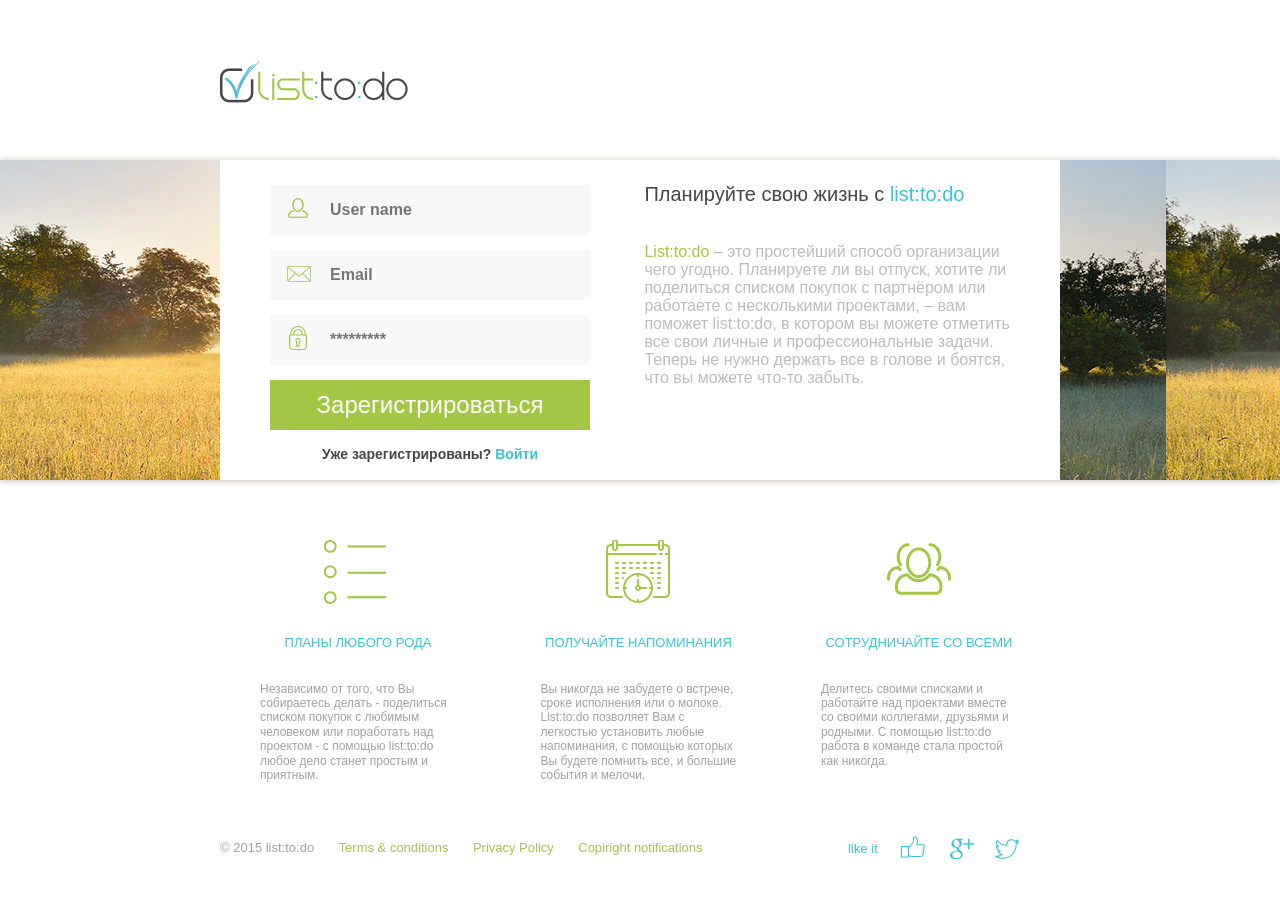
<file: index.html>
<!DOCTYPE html>
<html>
<head>
	<meta charset="UTF-8">
	<title>list:to:do</title>
	<link rel="stylesheet" href="main.css">
	<link rel="shortcut icon" type="image/x-icon" href="images/favicon.ico">
</head>
<body>
	<div class="header"><a href="#"><img src="images/logo.png" alt="" ></a></div>
	<div class="center">
		<div class="center-container">
			<div class="form">
				
					<form action="todo.html" class="register-form" id="reg-form">
						<input required type="text" placeholder="User name" \>
						<input required class = "email" type="email" placeholder="Email" \>
						<input required class = "password" type="password" placeholder="*********" \>
						<input type="Submit" value="Зарегистрироваться" class="submit"\>
						<div class = "question">Уже зарегистрированы? <a data-action=1>Войти</a></div>
					</form>
				<!-- .register-form -->
				
					<form action="todo.html" class="login-form">
						<input required type="text" placeholder="User name" \>
						<input required class = "password" type="password" placeholder="*********" \>
						<input type="Submit" value="Войти" class="submit"\>
						<div class = "question">Еще не зарегистрированы? <a data-action=1>Зарегистрироваться</a></div>
					</form>
				<!-- .login-form -->
			</div>
			<div class="info">
				<h1>Планируйте свою жизнь с <span>list:to:do</span></h1>
				<p><span>List:to:do</span> – это простейший способ организации чего угодно. Планируете ли вы отпуск, хотите ли поделиться списком покупок с партнёром или работаете с несколькими проектами, – вам поможет list:to:do, в котором вы можете отметить все свои личные и профессиональные задачи. Теперь не нужно держать все в голове и боятся, что вы можете что-то забыть.</p>
			</div> <!-- .info -->
		</div> <!-- .center-container -->
	</div> <!-- .container -->

	<div class="bottom">
		<div class="thumb">
			<div class="img"></div>
			<h1>Планы любого рода</h1>
			<p>Независимо от того, что Вы собираетесь делать - поделиться списком покупок с любимым человеком или поработать над проектом - с помощью list:to:do любое дело станет простым и приятным.</p>
		</div> <!-- .thumb -->
		<div class="thumb">
			<div class="img"></div>
			<h1>Получайте напоминания</h1>
			<p>Вы никогда не забудете о встрече, сроке исполнения или о молоке. List:to:do позволяет Вам с легкостью установить любые напоминания, с помощью которых Вы будете помнить все, и большие события и мелочи.</p>
		</div> <!-- .thumb -->
		<div class="thumb">
			<div class="img"></div>
			<h1>Сотрудничайте со всеми</h1>
			<p>Делитесь своими списками и работайте над проектами вместе со своими коллегами, друзьями и родными. С помощью list:to:do  работа в команде стала простой как никогда.</p>
		</div> <!-- .thumb -->
	</div> <!-- .bottom -->
	<footer>
		<ul>
			<li>&#169; 2015 list:to:do</li>
			<li><a href="#">Terms &amp; conditions</a></li>
			<li><a href="#">Privacy Policy</a></li>
			<li><a href="#">Copiright notifications</a></li>
			<li>
				<ul>
					<li class="like">like it</li>
					<li><a href="#" class="social"></a></li>
					<li><a href="#" class="social social1"></a></li>
					<li><a href="#" class="social social2"></a></li>
				</ul>
			</li>
		</ul>
	</footer>

	<script src="main-igor.js"></script>
</body>
</html>
</file>
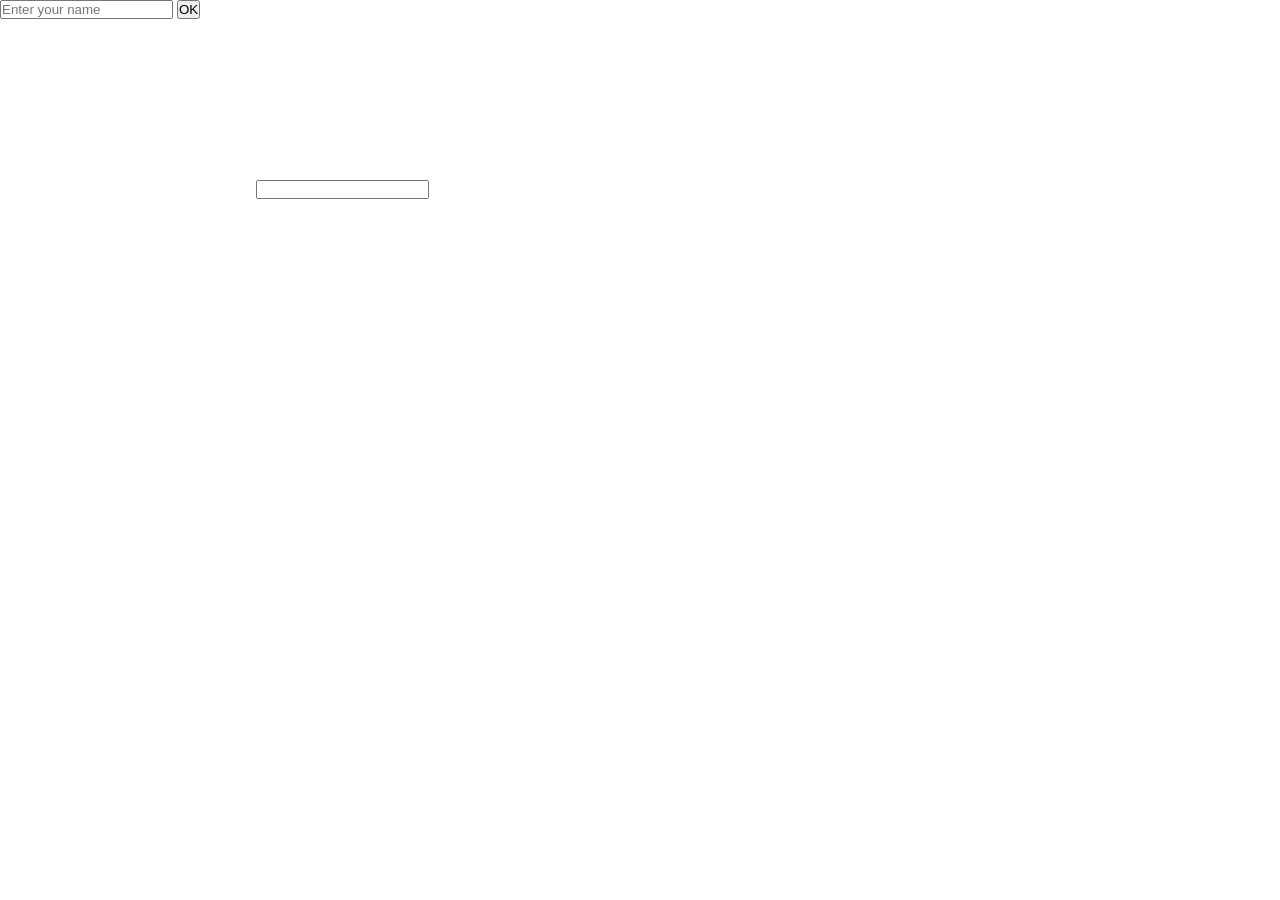
<file: public/templates/main.html>
<!DOCTYPE html>
<html>
<head>
    <meta charset="utf-8">
    <title>jQuery Ajax client</title>
	<style>
		* {
			margin:0;
			padding:0;
		}

		ul {
			list-style: none;
		}

		#todo_main_container {
			position: absolute;
			top:20%;
			left: 20%;
		}
	</style>
</head>
<body>
<div>
    <input type="text" placeholder="Enter your name" id="nameInput">
    <input type="button" value="OK" id="name_button">
</div>

<div id="todo_main_container">
	<div id='add_main_task_field'>
		<input id='main_input_element'>
	</div>
	<div id="main_task_container">
		<ul id="main_task_list">
		</ul>
	</div>
</div>

</body>
<script src="https://cdn.socket.io/socket.io-1.3.5.js"></script>
<script type="text/javascript">
    (function(){
		var name_button = document.getElementById('name_button'),
            nameInput = document.getElementById('nameInput'),
            mainTaskList = document.getElementById('main_task_list'),
            main_input_element = document.getElementById('main_input_element');


        var userName = 'User1';
        // if we have cross domain app then "some string" (kind of ws://) should be present
        // like io.connect('ws://')
        var socket = io.connect();

        name_button.addEventListener('click', function(){
            userName = nameInput.value || 'User1';
        });
		
		main_input_element.addEventListener('keydown', addEventHitEnter);
		
        function addEventHitEnter(evt){
            var event = evt || event;
            // event.keyCode == 13 means 'enter' button
            if (event.keyCode != 13) {
                return;
            } else if (!main_input_element.value){
				console.log('please, provide some value');
			} else {
				
				var data = {
					name: userName,
					title: main_input_element.value
				};

				main_input_element.value = '';
				socket.emit('task message', data);
            };
        };

        socket.on('task history', function(msg){
            for (var i in msg){
                if(msg.hasOwnProperty(i)){
					var containerTaskLi = document.createElement('li');
					var tag_a = document.createElement('a');
					var tag_span_main = document.createElement('span');
					tag_a.setAttribute('class', 'main_task_check_link');
					//tag_span_main.innerHTML = task_title;
					containerTaskLi.appendChild(tag_a);
					
					
					containerTaskLi.innerHTML = containerTaskLi.innerHTML + msg[i].name + ': ' + msg[i].title;
					
					containerTaskLi.appendChild(tag_span_main);
					
					main_task_list.appendChild(containerTaskLi);
                };
            };
        });

        socket.on('task message', function(msg){
			var containerTaskLi = document.createElement('li');
			var tag_a = document.createElement('a');
			var tag_span_main = document.createElement('span');
			tag_a.setAttribute('class', 'main_task_check_link');
			//tag_span_main.innerHTML = task_title;
			containerTaskLi.appendChild(tag_a);
			

			containerTaskLi.innerHTML = containerTaskLi.innerHTML + msg.name + ': ' + msg.title;
			
			containerTaskLi.appendChild(tag_span_main);
			main_task_list.appendChild(containerTaskLi);

        });

    })();
</script>

</html>
</file>
<file: main.css>
/*					CSS-RESET					*/

body, div, dl, dt, dd, ul, ol, li, h1, h2, h3, h4, h5, h6, pre,  
form, fieldset, input, p, blockquote, table, th, td, embed, object { 
  padding: 0; 
  margin: 0;  
  } 
table { 
  border-collapse: collapse; 
  border-spacing: 0; 
  } 
fieldset, img, abbr { 
  border: 0; 
  } 
address, caption, cite, code, dfn, em,  
h1, h2, h3, h4, h5, h6, strong, th, var { 
  font-weight: normal; 
  font-style: normal; 
  } 
ul { 
  list-style: none; 
  } 
caption, th { 
  text-align: left; 
  } 
h1, h2, h3, h4, h5, h6 { 
  font-size: 1.0em; 
  } 
q:before, q:after { 
  content: ''; 
  } 
a, ins { 
  text-decoration: none; 
  } 

/*					MAIN					*/

@import url(http://fonts.googleapis.com/css?family=Roboto+Condensed:400,300,700,400italic&subset=latin,cyrillic-ext);

@keyframes appear {
  from {
	background: white;
  }

  to {
	background: rgb(229, 229, 229) url(images/loginBG.jpg) -200px -200px;
  }
}



body{
	margin: 0;
	padding: 0;
	font-family: 'Roboto Condensed', sans-serif;
}

.header{
	width: 840px;
	margin: 60px auto 45px;
	height: 55px;
}

.center{
	background: rgb(229, 229, 229) url(images/loginBG.jpg) -200px -200px;
	box-shadow: 0px 1px 7.6px 0.4px rgba(32, 22, 0, 0.32);
	height: 320px;
	
	animation: appear 1.5s;
}

.center-container{
	margin: 0 auto 80px;
	width: 840px;
	height: 320px;
	background: #fff;
	padding-top: 25px;
	box-sizing: border-box;

}

.form{
	display: inline-block;
	width: 320px;
	height: 280px;
	margin: 0 50px;
	overflow: hidden;
}

.form .register-form,
.form .login-form{
	height: 280px;
	margin-bottom: 20px;
	transition: margin 0.7s ease-in-out;
}

.up{
	margin-top: -300px;
}

/*.form .login-form{
	display: none;
}*/

.form input {
	font-size: 16px;
	color: rgb(70, 69, 71);
	line-height: 1.2;
	padding-left: 60px;
	box-sizing: border-box;
	border: none;
	width: 320px;
	height: 50px;
	background: #f8f8f8 url(images/icons1.png) no-repeat 16px 13px;
	font-weight: bold;
	margin-bottom: 15px;
}

.form .email{
	background-position: 16px -44px;
}

.form .password{
	background-position: 16px -105px;
}

.form .submit{
	background: #a3c644;
	font-size: 24px;
	color: rgb(255, 255, 255);
	padding-left: 0;
	text-align: center;
	font-weight: normal;
	cursor: pointer;
}

.form .question{
	text-align: center;
	font-size: 14px;
	color: rgb(70, 69, 71);
	line-height: 1.4;
	font-weight: bold;
}

.form a{
	text-decoration: none;
	color: #39c2d7;
	cursor: pointer;
}


.info{
	widows: 370px;
	display: inline-block;
	vertical-align: top;
}

.info h1{
	font-size: 20px;
	color: rgb(70, 69, 71);
	line-height: 0.9;
	margin-bottom: 40px;
}

.info span{
	color: #39c2d7;
}

.info p span{
	color: #a3c644;
}

.info p {
	font-size: 16px;
	color: #bdbcbc;
	line-height: 1.125;
	width: 370px;
}

.bottom{
	width: 840px;
	margin: 60px auto;
	height: 235px;
	padding: 0;
}

.thumb{
	display: inline-block;
	vertical-align: top;
	width: 196px;
	height: 250px;
	margin: 0 40px;
}

.thumb .img{
	background: url(images/icons2.png) no-repeat 10px 0;
	width: 90px;
	height: 65px;
	margin: 0 auto 30px;
}

.thumb:nth-child(2) .img{
	background-position: 13px -120px;
}

.thumb:nth-child(3) .img{
	background-position: 13px -235px;
}

.thumb h1{
	font-size: 13px;
	color: rgb(57, 194, 215);
	text-transform: uppercase;
	line-height: 1.286;
	text-align: center;
	margin-bottom: 30px;
}

.thumb p{
	font-size: 12px;
	color: rgb(161, 161, 161);
	line-height: 1.2;
}

footer{
	width: 840px;
	height: 25px;
	margin: 0 auto 30px;
}

footer li{
	display: inline-block;
	height: 25px;
	margin-right: 20px;
	font-size: 13px;
	line-height: 25px;
	vertical-align: middle;
	color: rgb(161, 161, 161);
}

footer a{
	color: #a3c644;
}


footer li:last-child{
	float: right;
	color: rgb(57, 194, 215);
}

footer .like{
	color: rgb(57, 194, 215);
}

footer .social{
	display: inline-block;
	width: 25px;
	height: 25px;
	background: url(images/icons3.png) no-repeat;
}

footer .social1{
	background-position: 0 -50px;
}

footer .social2{
	background-position: 0 -100px;
}
</file>
